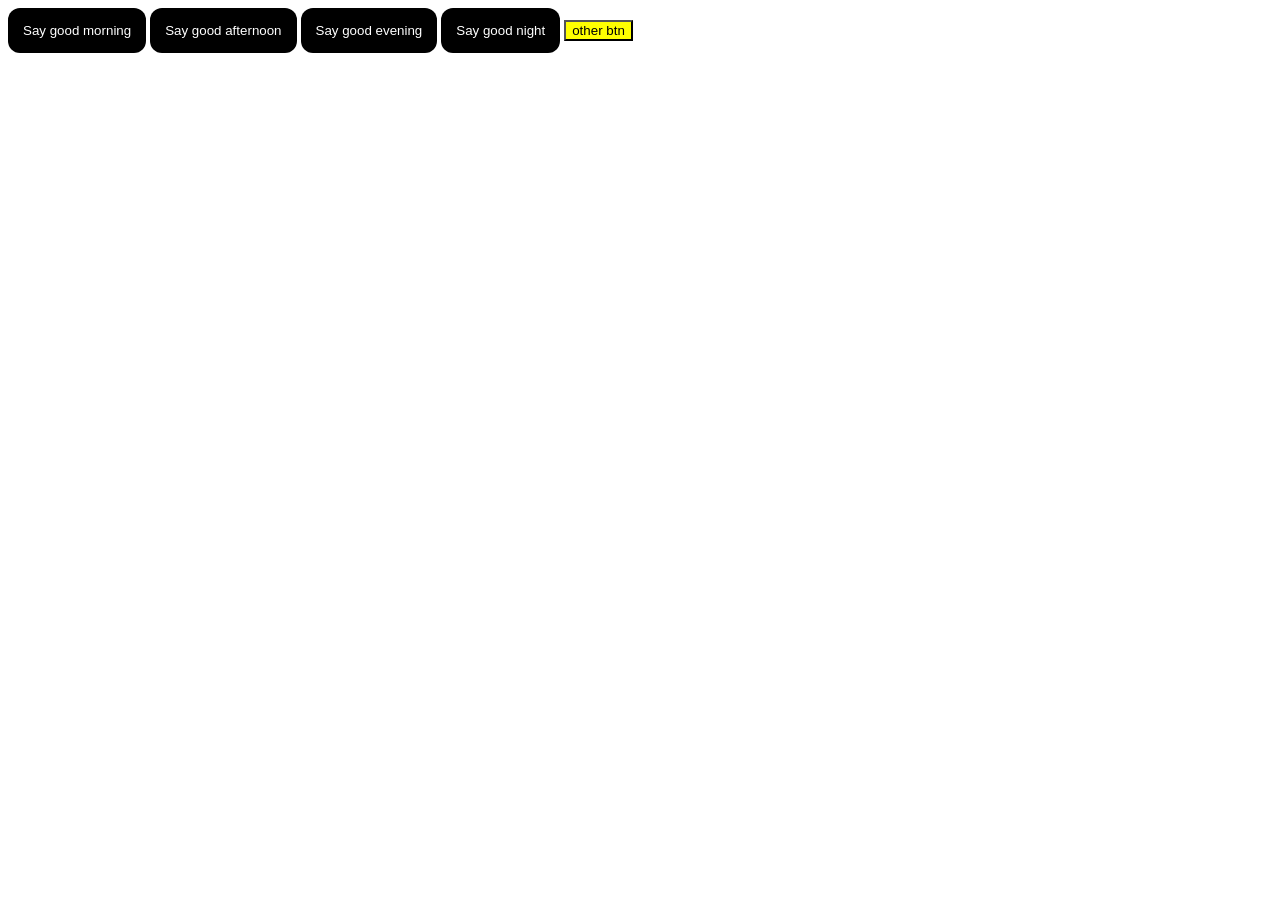
<file: index.html>
<!DOCTYPE html>
<html lang="en">
<head>
    <link rel="stylesheet" href="style.css">
    <meta charset="UTF-8">
    <meta name="viewport" content="width=device-width, initial-scale=1.0">
    <title>Document</title>
</head>
<body>
    <div>
      <button class="btn morning-btn">Say good morning</button>
      <button class="btn afternoon-btn">Say good afternoon</button>
      <button class="btn evening-btn">Say good evening</button>
      <button class="btn night-btn">Say good night</button>

      <button class="other">other btn</button>


    </div>
    <!-- <script src="function.js"></script> -->
    <!-- <script src="data-type.js"></script> -->
     <!-- <script src="object.js"></script> -->
      <!-- <script src="function-main.js"></script> -->
       <!-- <script src="operator.js"></script> -->

         <script>

          const other = document.querySelector(".other")
          console.log(other)
          other.addEventListener("click",()=>{
            console.log("button clicked")
          })
         </script>
</body>
</html>
</file>
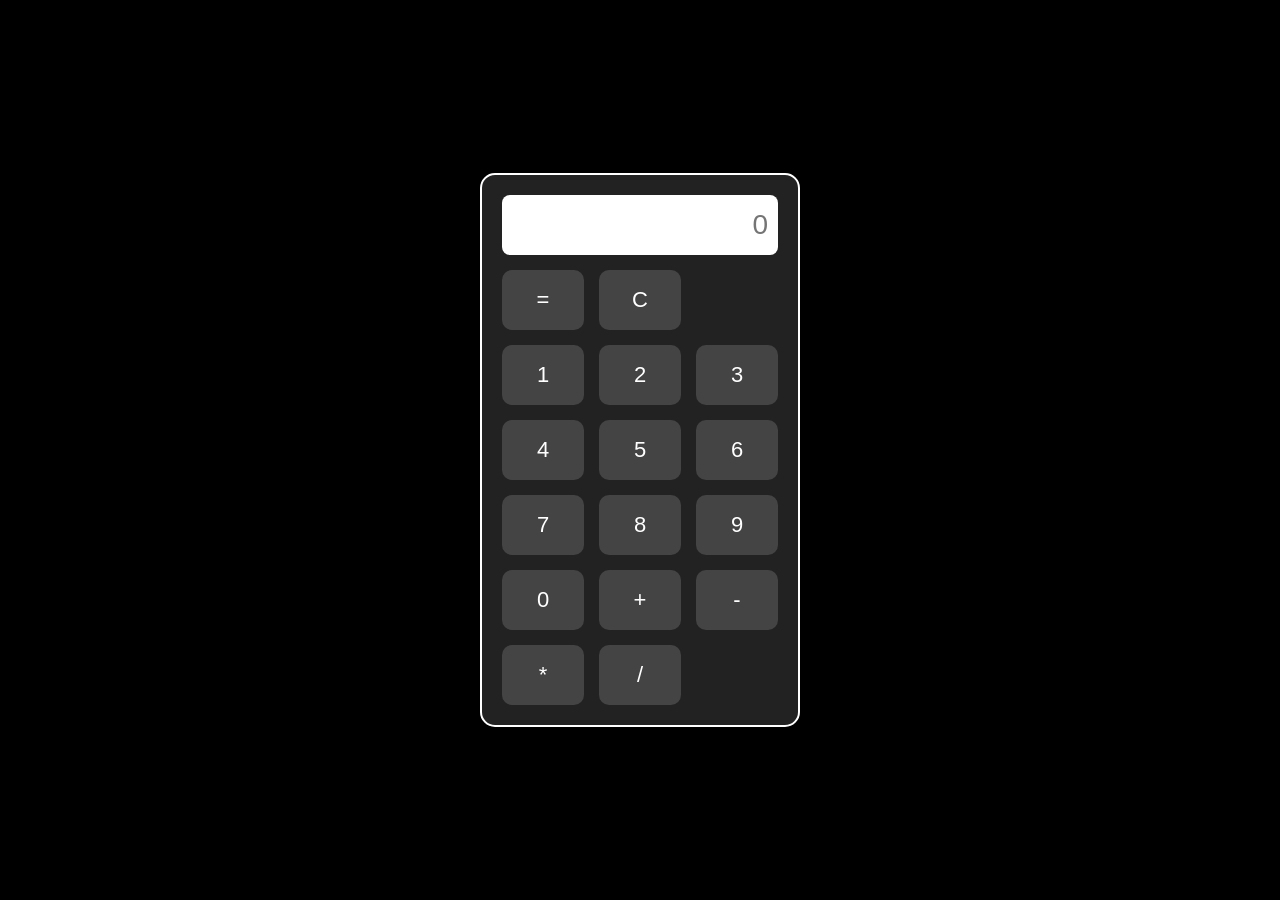
<file: calculator/index.html>
<!DOCTYPE html>
<html lang="en">
<head>
    <meta charset="UTF-8">
    <meta name="viewport" content="width=device-width, initial-scale=1.0">
    <title>Calculator</title>
    <link rel="stylesheet" href="calculator.css">
</head>
<body>

<div class="container">


<input readonly id="display" placeholder="0" value=""  />






<button class="btn" id="result">=</button>
<button class="btn" id="clear">C</button>
<br/>
<button class="btn" id="btn1">1</button>
<button class="btn" id="btn2">2</button>
<button class="btn" id="btn3">3</button>
<button class="btn" id="btn4">4</button>
<button class="btn" id="btn5">5</button>
<button class="btn" id="btn6">6</button>
<button class="btn" id="btn7">7</button>
<button class="btn" id="btn8">8</button>
<button class="btn" id="btn9">9</button>
<button class="btn" id="btn0">0</button>
<!-- Operators -->
<button class="btn" id="btnAdd">+</button>
<button class="btn" id="btnMinus">-</button>
<button class="btn" id="btnMultiply">*</button>
<button class="btn" id="btnDivide">/</button>
</div>

<script src="calculator.js"></script>

</body>
</html>
</file>
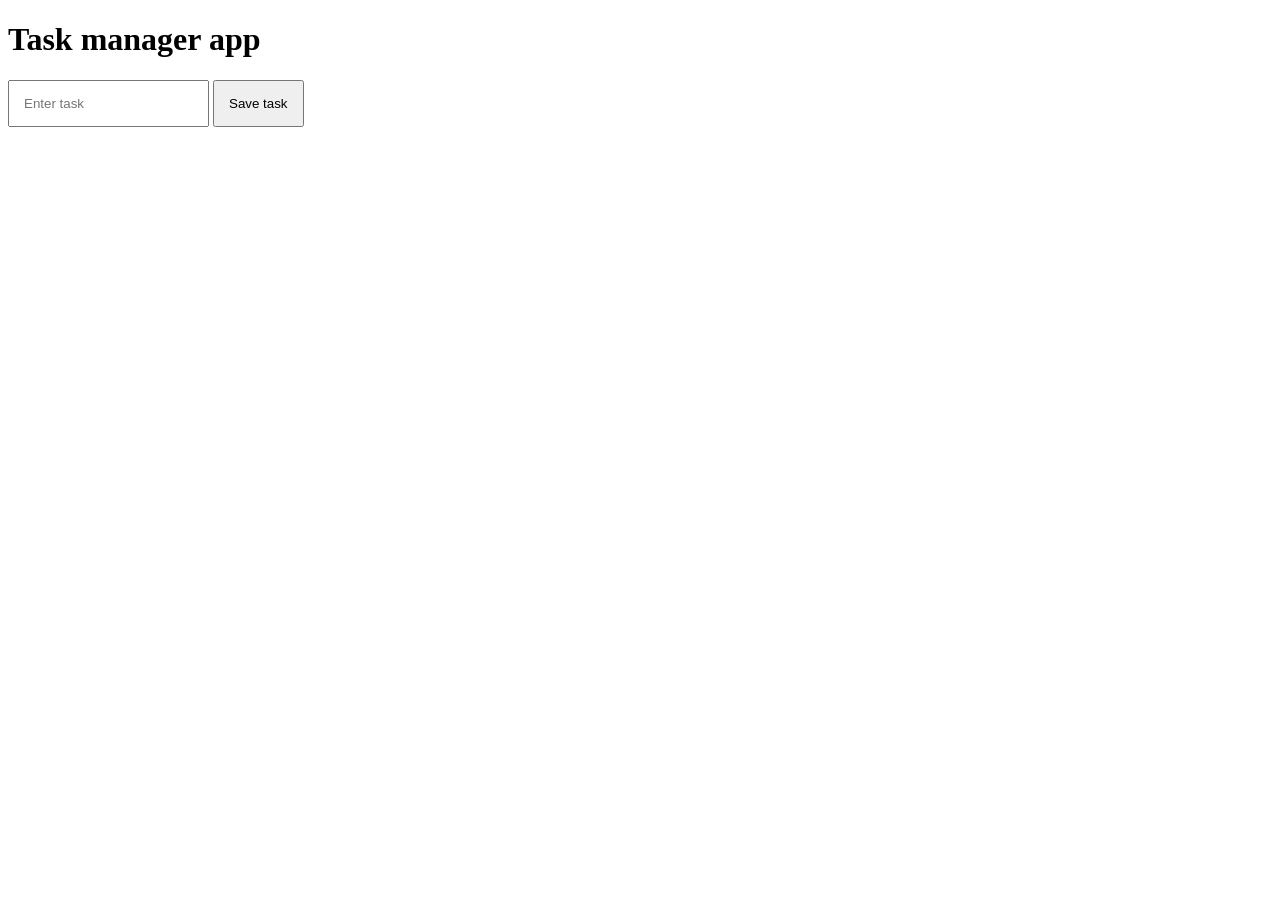
<file: task-manager/index.html>
<!DOCTYPE html>
<html lang="en">
<head>
    <meta charset="UTF-8">
    <meta name="viewport" content="width=device-width, initial-scale=1.0">
    <title>Document</title>
</head>
<body>

    <h1>Task manager app</h1>

<input placeholder="Enter task" style="padding: 14px;" id="task-box" value=""/>
<button style="padding: 14px;" id="save-btn">Save task</button>

<h2 id="task"></h2>
    <script src="task.js"></script>
</body>
</html>
</file>
<file: style.css>
#n{
    color: blue;
}
.other{
    background-color: aqua;
}
.btn{
    background-color: black;
    color: white;
    border-radius: 12px;
    padding: 15px;
    cursor: pointer;
    border: none;
}
.other{
    background-color: yellow;
}
</file>
<file: calculator/calculator.css>
*{
    margin: 0;
    padding: 0;
    box-sizing: border-box;
}

body{
    background: #000;
    display: flex;
    justify-content: center;
    align-items: center;
    height: 100vh;
    font-family: Arial, sans-serif;
}

.container{
    width: 320px;
    background: #222;
    border: 2px solid #fff;
    border-radius: 15px;
    padding: 20px;

    display: grid;
    grid-template-columns: repeat(3, 1fr);
    gap: 15px;
}

.container input{
    grid-column: 1 / -1;
    height: 60px;
    border: none;
    outline: none;
    font-size: 28px;
    text-align: right;
    padding: 10px;
    border-radius: 8px;
    background: #fff;
    color: #000;
}

.btn{
    height: 60px;
    border: none;
    border-radius: 10px;
    background: #444;
    color: white;
    font-size: 22px;
    cursor: pointer;
}

.btn:hover{
    background: #666;
}
</file>
